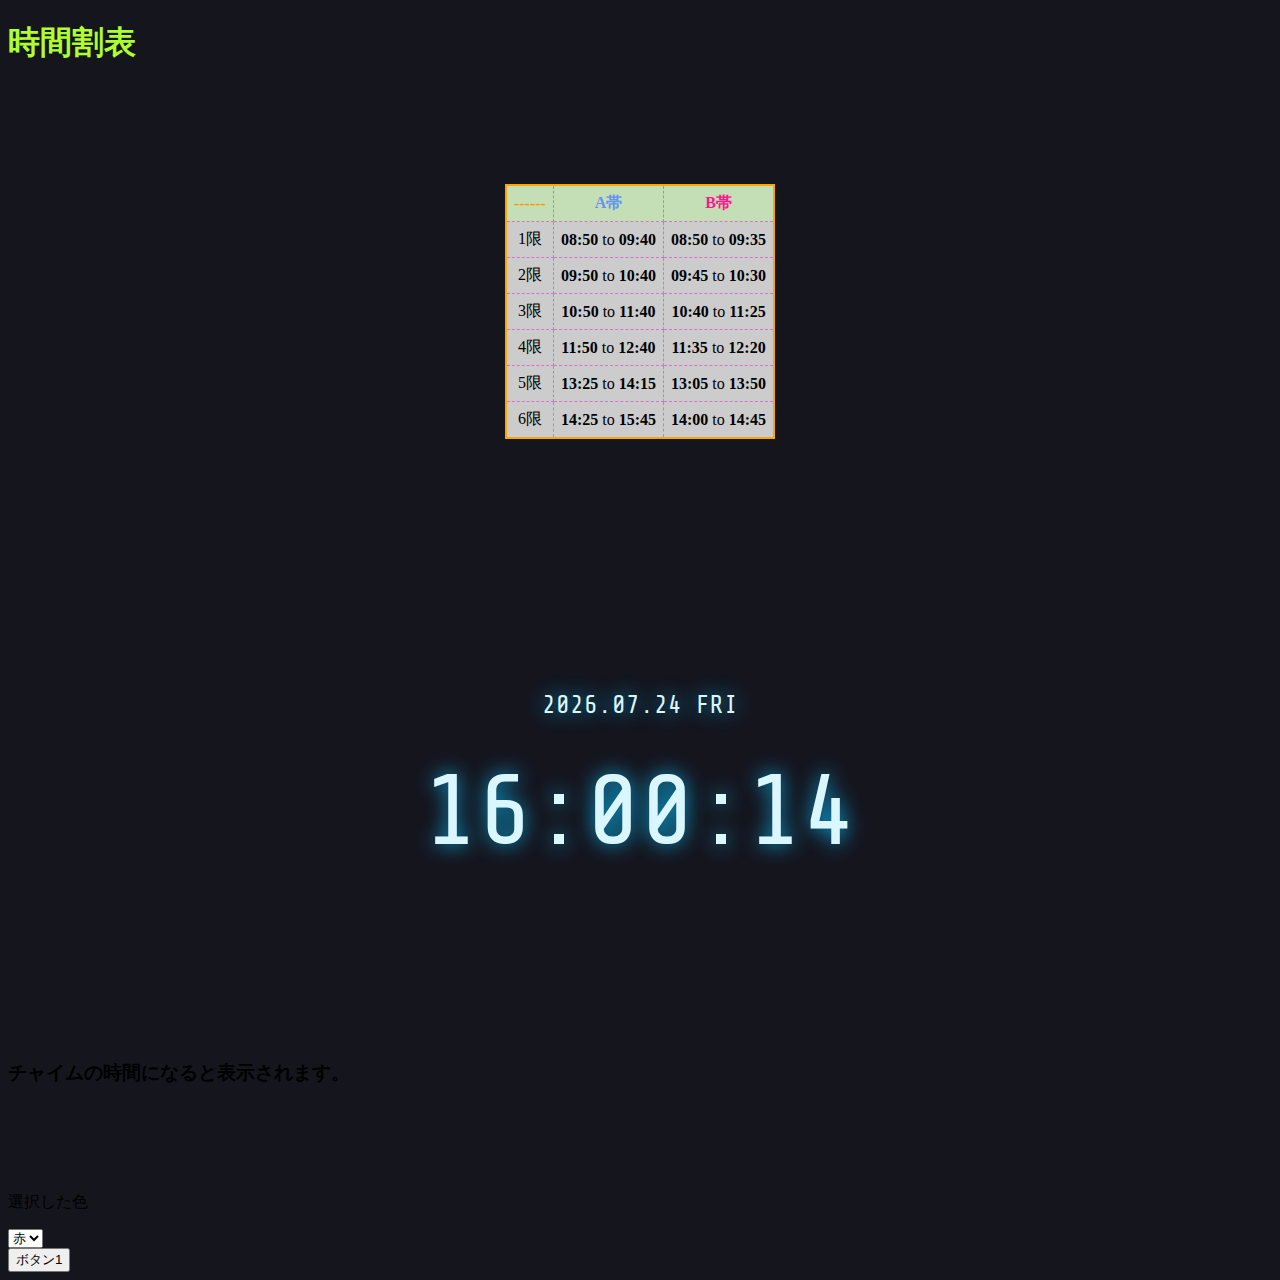
<file: index.html>
<!DOCTYPE html>
<html lang="ja">
  <head>
    <meta charset="UTF-8">
    <meta name="viewport" content="width=device-width, initial-scale=1.0">
    <link rel="stylesheet" type="text/css" href="https://firesepichub-14.github.io/stylesheets/css/margin-align.css">
    <link rel="stylesheet" type="text/css" href="https://firesepichub-14.github.io/stylesheets/css/h2-tag.css">
    <link rel="stylesheet" type="text/css" href="https://firesepichub-14.github.io/stylesheets/css/rainbow.css">
    <link rel="stylesheet" type="text/css" href="css/main.css">
    <link rel="stylesheet" type="text/css" href="css/table.css">
    <script src="js/clock.js"></script>
    <script src="js/clock2.js"></script>
    <script src="js/select.js"></script>
    <title class="title">時間割</title>
    <style type="text/css">
      #margin{
        margin: auto;
      }
      #font16{
        font-size: 300px;
      }
    </style>

  </head>



  <body>
    <h1>
      時間割表
    </h1>
    <div class="tb-cont">
      <div class="table">
        <table id="margin" class="table" border="1" cellpadding="7" frame="void">
          <tr>
            <th>------</th>
            <th class="at">A帯</th>
            <th class="bt">B帯</th>
          </tr>
          <tr>
            <td>  1限  </td>
            <td><strong>  08:50</strong> to <strong>09:40  </strong></td>
            <td><strong>  08:50</strong> to <strong>09:35  </strong></td>
          </tr>
            <tr>
            <td>  2限  </td>
            <td><strong>  09:50</strong> to <strong>10:40  </strong></td>
            <td><strong>  09:45</strong> to <strong>10:30  </strong></td>
          </tr>
          <tr>
          <td>  3限  </td>
            <td><strong>  10:50</strong> to <strong>11:40  </strong></td>
            <td><strong>  10:40</strong> to <strong>11:25  </strong></td>
          </tr>
          <tr>
            <td>  4限  </td>
            <td><strong>  11:50</strong> to <strong>12:40  </strong></td>
            <td><strong>  11:35</strong> to <strong>12:20  </strong></td>
          </tr>
          <tr>
            <td>  5限  </td>
            <td><strong>  13:25</strong> to <strong>14:15  </strong></td>
            <td><strong>  13:05</strong> to <strong>13:50  </strong></td>
          </tr>
            <tr>
            <td>  6限  </td>
            <td><strong>  14:25</strong> to <strong>15:45  </strong></td>
            <td><strong>  14:00</strong> to <strong>14:45  </strong></td>
          </tr>
        </table>
      </div>
    </div>
    <br><br>

    <div class="container">
      <div class="clock gmg1-r-1">
        <p class="clock-date"></p>
        <p class="clock-time"></p>
      </div>
    </div>
    <!-- <h2 class="font16" size="8" id="RealtimeClockArea"><strong>※ここに時計が表示されます。</strong></h2> -->
    
    <br>
    <h3 id="chime">チャイムの時間になると表示されます。</h3>

    <br><br>
    <br><br>
    <p>選択した色 <span id="span1"></span></p>
      <form name="form1">
	      <select name="color1">
	        <option value="red">赤</option>
	        <option value="yellow">黄</option>
	        <option value="blue">青</option>
	      </select>
      </form>
      <input type="button" value="ボタン1" onclick="clickBtn1()"/>
    </body>
</html>
</file>
<file: css/main.css>
/* copy */

/* Google Fonts 読み込み */
@import url("https://fonts.googleapis.com/css2?family=Share+Tech+Mono&display=swap");

/* 全体を囲うコンテナー */
/* .container {
  width: 100%;
  height: 100vh;
  background-color: #15151e;
  display: flex;
  align-items: center;
  justify-content: center;
  text-align: center;
} */

.container {
  width: 100%; /* 横幅 */
  height: 50vh;/* 縦幅 */
  background-color: #15151e; /* 背景色 */
  display: flex; /* 時計を中央に配置 */
  align-items: center;
  justify-content: center;
}

.tb-cont {
  margin: auto;
  width: 50%; /* 横幅 */
  height: 50vh;/* 縦幅 */
  background-color: #15151e; /* 背景色 */
  display: flex; /* 時計を中央に配置 */
  align-items: center;
  justify-content: center;
}

.clock {
  font-family: 'Share Tech Mono', monospace;
  color: #daf6ff; /* 文字の色 */
  text-shadow: 0 0 20px #0aafe6; /* 文字を発光させる */
  line-height: 0.1; /* 文字の高さ */
  text-align: center; /* 文字を中央に寄せる */
}

/* 日付のスタイル */
.clock-date {
  font-size: 25px;
}

/* 時間のスタイル */
.clock-time {
  font-size: 100px;
}

/* 文字サイズ調整 */
@media screen and (max-width: 500px) {
  .clock-date {
    font-size: 5vw;
  }
  .clock-time {
    font-size: 20vw;
  }
}

/* 背景 */
body {
  background-color: #15151e;
}
h1 {
  color:greenyellow
}
</file>
<file: css/table.css>
table th{/*thに対して*/
    color: #FF9800;/*文字色*/
    background: #b7fd8f60;/*背景色*/
}
.table{
    text-align: center;
    background: #CCC;
    overflow: hidden;
}
table {
    border: solid 2px orange;
    border-collapse: collapse;
}
table th, table td {
    margin: 8px auto 30px;
    /* border: solid 2px rgb(0, 211, 105); */
    border: dashed 1px orchid;
}



.at{
    color:cornflowerblue
}
.bt{
    color:deeppink
}
</file>
